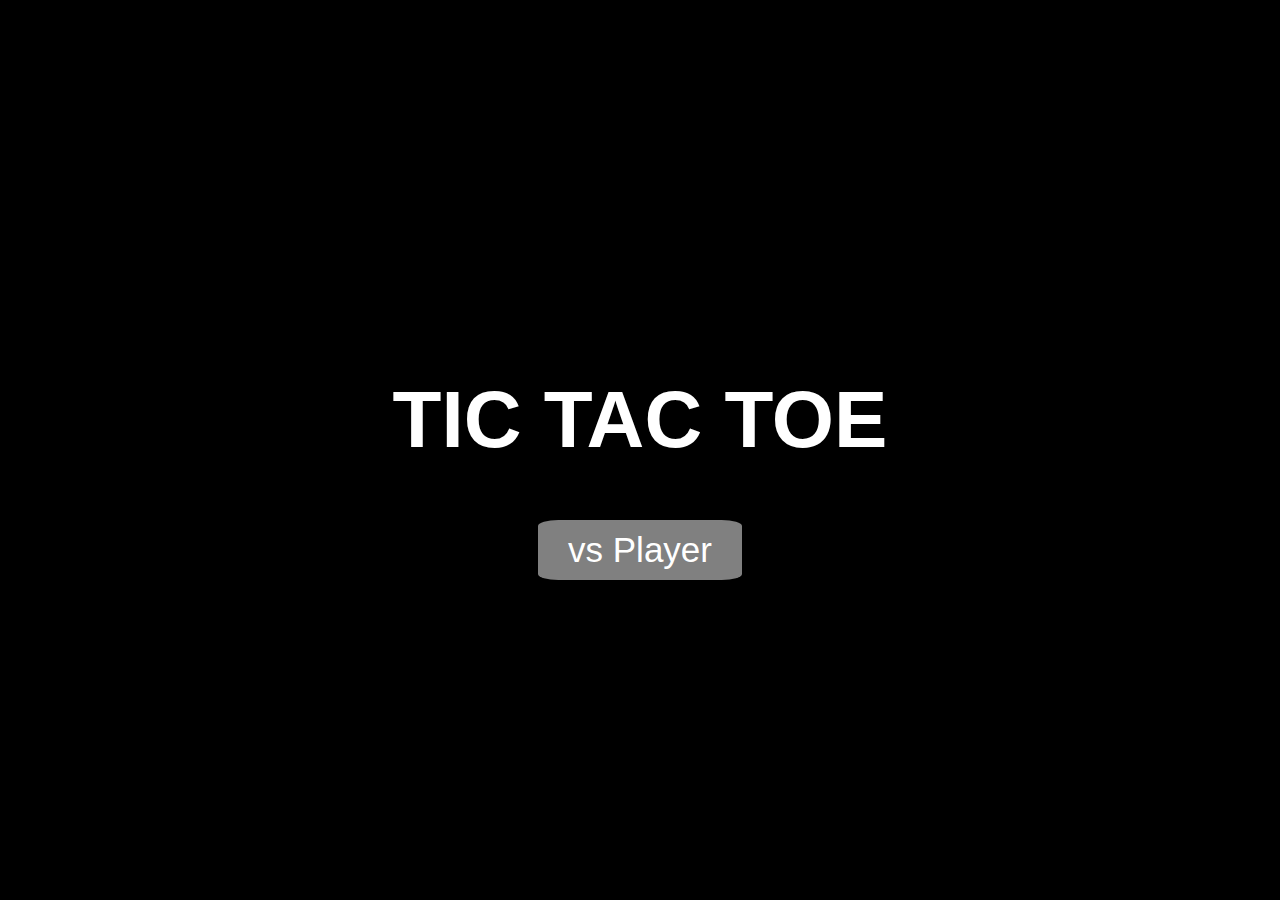
<file: index.html>
<!DOCTYPE html>
<html lang="en">
  <head>
    <meta charset="UTF-8" />
    <meta http-equiv="X-UA-Compatible" content="IE=edge" />
    <meta name="viewport" content="width=device-width, initial-scale=1.0" />
    <title>Tic Tac Toe</title>
    <link rel="stylesheet" href="style.css" />
    <script defer src="index.js"></script>
  </head>
  <body>
    <h1>TIC TAC TOE</h1>
    <div class="btn">vs Player</div>
  </body>
</html>
</file>
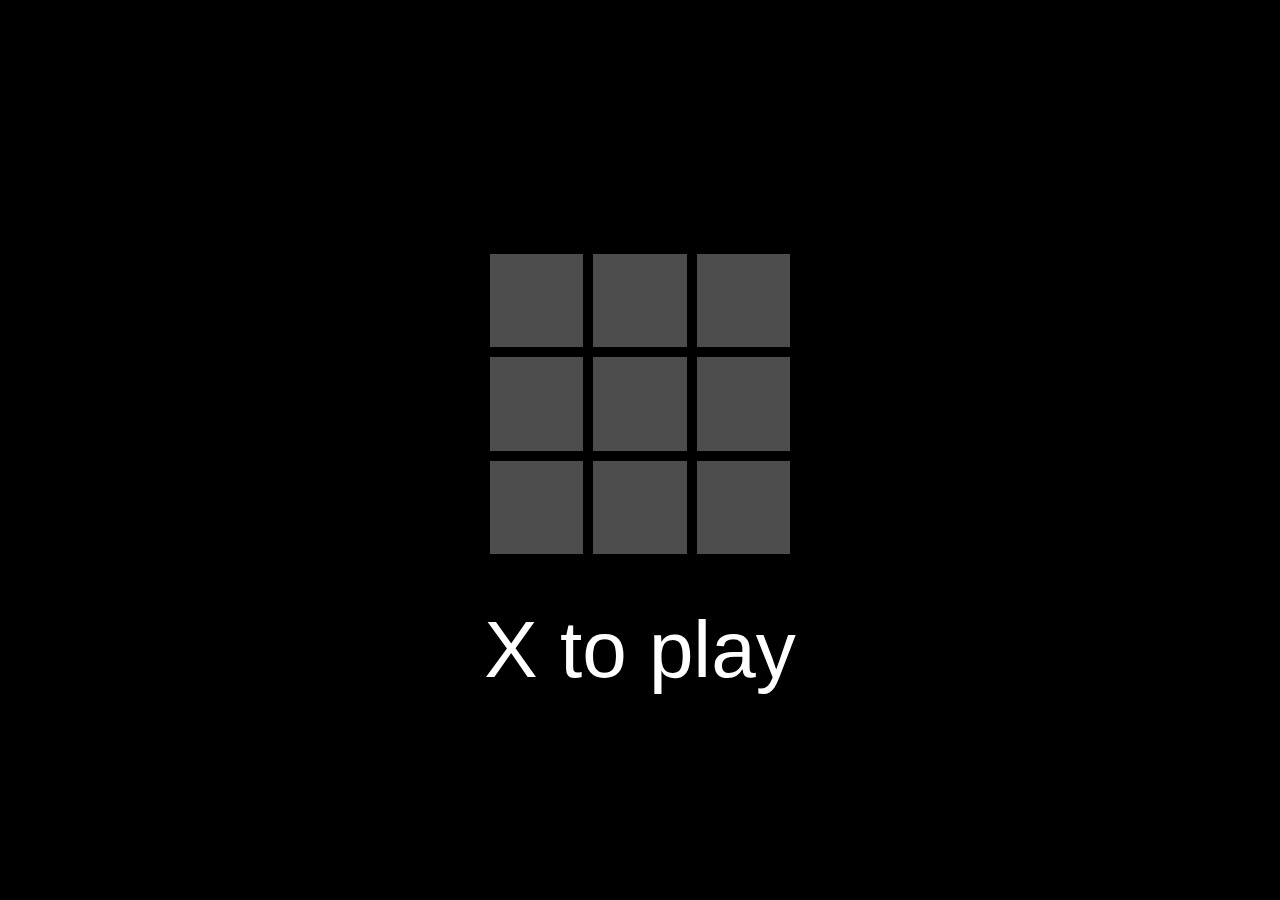
<file: game.html>
<!DOCTYPE html>
<html lang="en">
  <head>
    <meta charset="UTF-8" />
    <meta http-equiv="X-UA-Compatible" content="IE=edge" />
    <meta name="viewport" content="width=device-width, initial-scale=1.0" />
    <title>Tic Tac Toe vs Player</title>

    <link rel="stylesheet" href="style.css" />
    <script defer src="script.js"></script>
  </head>
  <body>
    <div class="grid">
      <div class="cell"></div>
      <div class="cell"></div>
      <div class="cell"></div>
      <div class="cell"></div>
      <div class="cell"></div>
      <div class="cell"></div>
      <div class="cell"></div>
      <div class="cell"></div>
      <div class="cell"></div>
    </div>
    <div class="text">X to play</div>
  </body>
</html>
</file>
<file: style.css>
body {
  margin: 0;
  height: 100vh;
  background-color: black;
  color: white;
  display: flex;
  flex-direction: column;
  align-items: center;
  justify-content: center;
  font-family: sans-serif;
}

h1 {
  font-size: 80px;
}

.btn {
  user-select: none;
  font-size: 35px;
  background-color: gray;
  padding: 10px 30px;
  border-radius: 10%
}

.btn:hover {
  background-color: rgb(50, 50, 50);
}

.grid {
  width: 300px;
  height: 300px;
  display: grid;
  grid-template-rows: repeat(3, 1fr);
  grid-template-columns: repeat(3, 1fr);
  gap: 10px;
  margin: 50px;
}

.cell {
  user-select: none;
  display: flex;
  align-items: center;
  justify-content: center;
  font-size: 50px;
  background-color: gray;
  opacity: 0.6;
  transition: 0.15s;
}

.cell:hover {
  opacity: 1;
}

.select {
  opacity: 1;
  animation-name: select;
  animation-duration: 0.2s;
  animation-iteration-count: 1;
}

@keyframes select {
  0% {
    background-color: gray;
  }
  50% {
    background-color: rgb(100, 100, 100);
  }
  100% {
    background-color: gray;
  }
}

.over {
  pointer-events: none;
}

.winner {
  background-color: pink;
}

.text {
  font-size: 80px;
}
</file>
